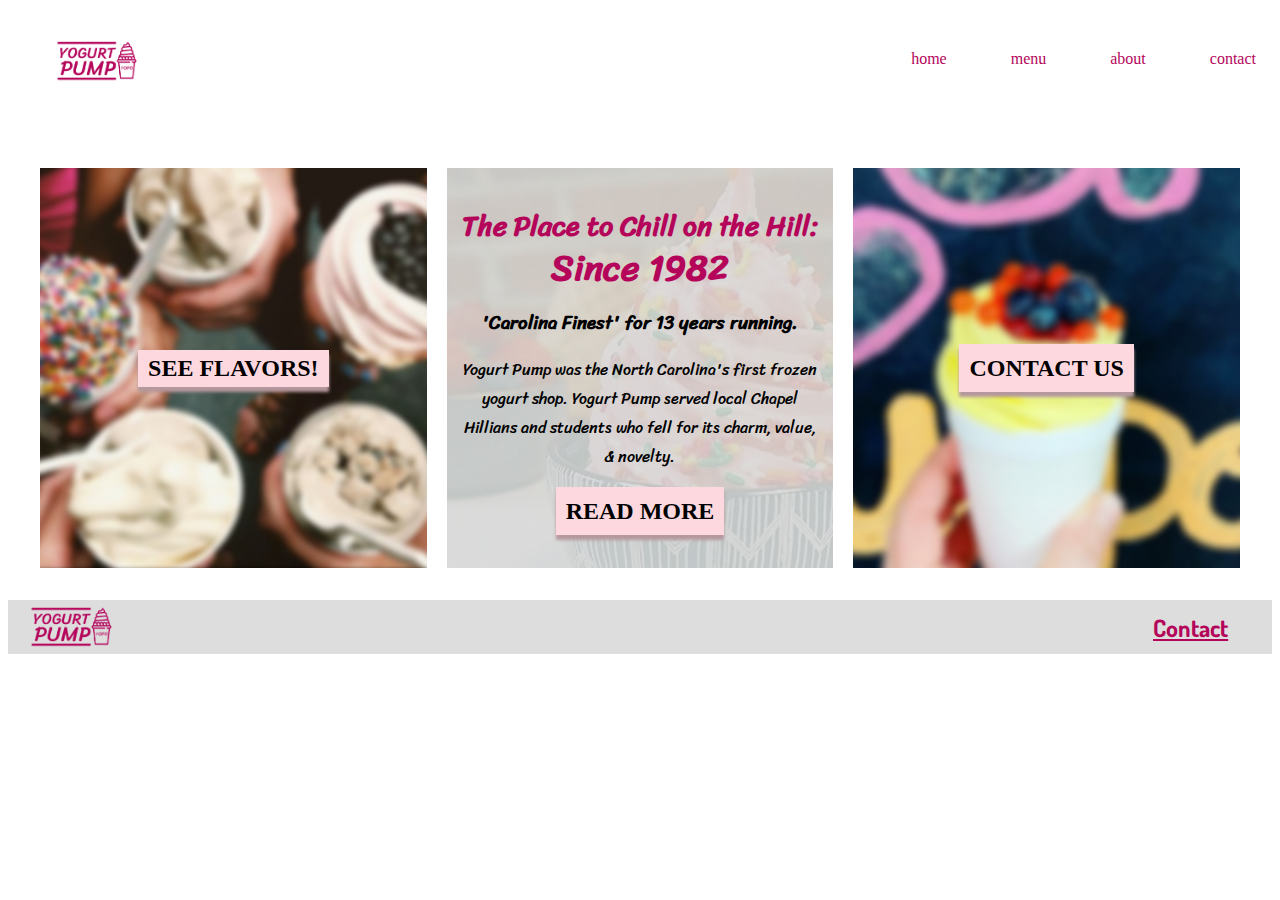
<file: index.html>
<!DOCTYPE HTML>
<html lang="en">

<head>
    <meta charset="utf-8">
    <meta name="viewport" content="width=device-width, initial-scale=1.0">
    <link rel="stylesheet" href="css/styles.css">
    <link href="https://fonts.googleapis.com/css2?family=Playfair+Display:ital,wght@0,400..900;1,400..900&family=Sriracha&display=swap" rel="stylesheet">
    <link href="https://fonts.googleapis.com/css2?family=Dosis:wght@200..800&family=Playfair+Display:ital,wght@0,400..900;1,400..900&family=Sriracha&display=swap" rel="stylesheet">
    <link href="https://fonts.googleapis.com/css2?family=Dosis:wght@200..800&family=Playfair+Display:ital,wght@0,400..900;1,400..900&family=Sriracha&family=Sue+Ellen+Francisco&display=swap" rel="stylesheet">
    <title>COMP126Final</title>
    <script src="js/responsive-nav.js"></script>
</head>

<body>
    <header>
        <img class="logo" src="Images/Logo.png" alt="Image 1"/>
        <nav class="nav-collapse">      
            <ul>
            <li class="menu-item"><a href="index.html" data-scroll>home</a></li>
            <li class="menu-item"><a href="menu.html" data-scroll>menu</a></li>
            <li class="menu-item"><a href="about.html" data-scroll>about</a></li>
            <li class="menu-item"><a href="contact.html" data-scroll>contact</a></li>
        </ul>
        </nav>

    </header>
    <main>
        <div class="home-container">
            <div class="home-flavors">
                <a href="menu.html">
                    <button class="home-button">SEE FLAVORS!</button>
                </a>
            </div>
            <div class="home-about">
                <h2>The Place to Chill on the Hill:</h2>
                <h1>Since 1982</h1>
                <h3>'Carolina Finest' for 13 years running.</h3>
                <p>Yogurt Pump was the North Carolina's first frozen yogurt shop. Yogurt Pump served local Chapel Hillians and students who fell for its charm, value, & novelty.</p>
                <button class="home-button read-more">
                    <a href="about.html">READ MORE</a>
                </button>
            </div>
            <div class="home-contact">
                <button class="home-button">
                    <a href="contact.html">CONTACT US</a>
                </button>
            </div>
        </div>
    </main>

    <footer>
        <img class="logo" src="Images/Logo.png" alt="Image 1"/>
        <button class="contact"><a href="contact.html"><u>Contact</u></a></button>
    </footer>      
        <script src="js/fastclick.js"></script>
        <script src="js/scroll.js"></script>
        <script src="js/fixed-responsive-nav.js"></script>
    </body>
</html>
</file>
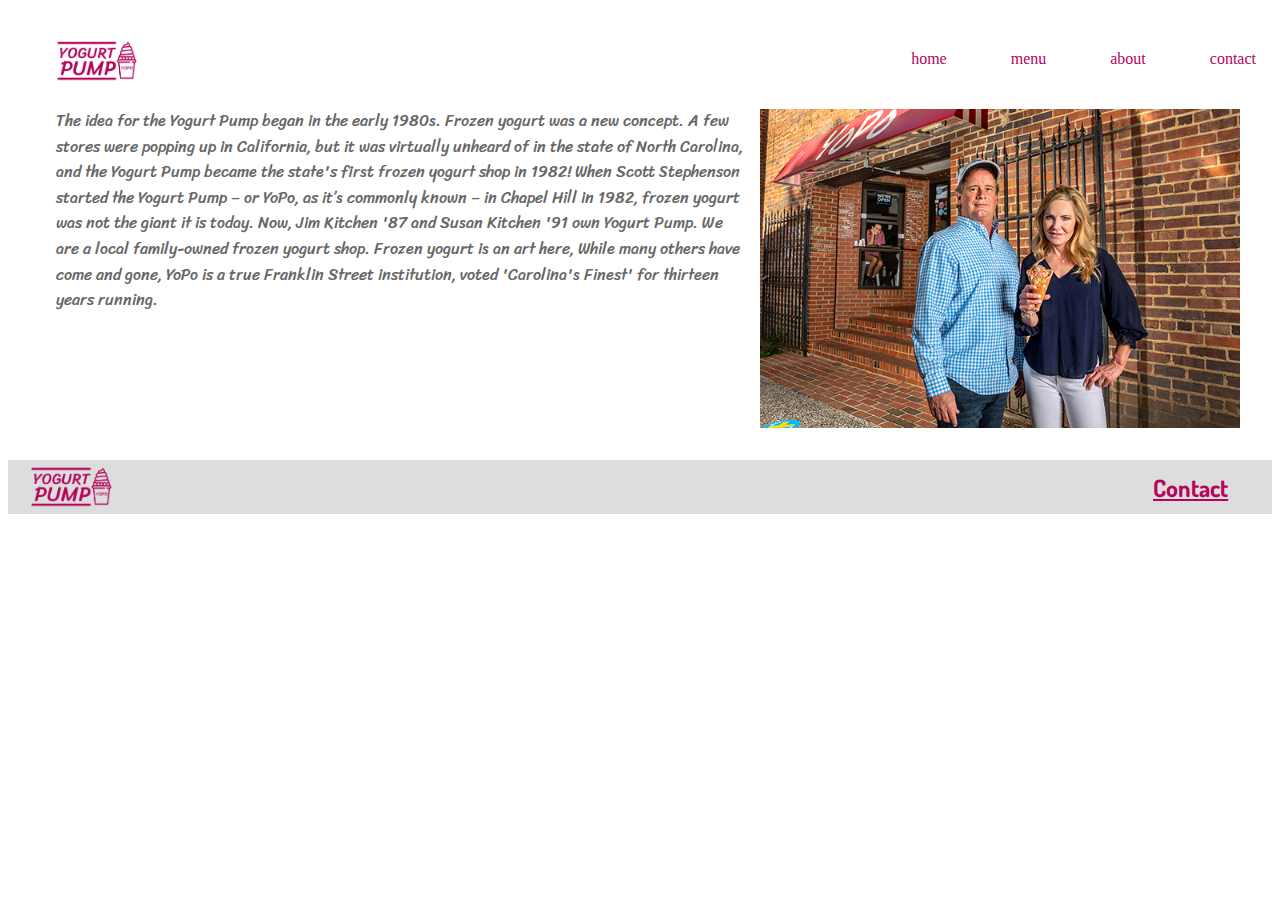
<file: about.html>
<!DOCTYPE HTML>
<html lang="en">

<head>
    <meta charset="utf-8">
    <meta name="viewport" content="width=device-width, initial-scale=1.0">
    <link rel="stylesheet" href="css/styles.css">
    <link href="https://fonts.googleapis.com/css2?family=Playfair+Display:ital,wght@0,400..900;1,400..900&family=Sriracha&display=swap" rel="stylesheet">
    <link href="https://fonts.googleapis.com/css2?family=Dosis:wght@200..800&family=Playfair+Display:ital,wght@0,400..900;1,400..900&family=Sriracha&display=swap" rel="stylesheet">
    <link href="https://fonts.googleapis.com/css2?family=Dosis:wght@200..800&family=Playfair+Display:ital,wght@0,400..900;1,400..900&family=Sriracha&family=Sue+Ellen+Francisco&display=swap" rel="stylesheet">
    <title>COMP126Final</title>
    <script src="js/responsive-nav.js"></script>
</head>

<body class="about-page">
    <header>
        <img class="logo" src="Images/Logo.png" alt="Image 1"/>
        <nav class="nav-collapse">      
            <ul>
            <li class="menu-item"><a href="about.html" data-scroll>home</a></li>
            <li class="menu-item"><a href="menu.html" data-scroll>menu</a></li>
            <li class="menu-item"><a href="about" data-scroll>about</a></li>
            <li class="menu-item"><a href="contact.html" data-scroll>contact</a></li>
        </ul>
        </nav>
    </header>

    <main>
        <div class="about-content">
            <div class="image-container">
                <img src="Images/Yopo_Owners.png" alt="Yopo Owners"/>
            </div>
            <p>The idea for the Yogurt Pump began in the early 1980s. Frozen yogurt was a new concept. A few stores were popping up in California, but it was virtually unheard of in the state of North Carolina, and the Yogurt Pump became the state's first frozen yogurt shop in 1982! When Scott Stephenson started the Yogurt Pump – or YoPo, as it’s commonly known – in Chapel Hill in 1982, frozen yogurt was not the giant it is today. Now, Jim Kitchen '87 and Susan Kitchen '91 own Yogurt Pump. We are a local family-owned frozen yogurt shop. Frozen yogurt is an art here, While many others have come and gone, YoPo is a true Franklin Street institution, voted 'Carolina's Finest' for thirteen years running.</p>
        </div>
    </main>
    
    
    <footer>
        <img class="logo" src="Images/Logo.png" alt="Image 1"/>
        <button class="contact"><a href="contact.html"><u>Contact</u></a></button>
    </footer>        
        <script src="js/fastclick.js"></script>
        <script src="js/scroll.js"></script>
        <script src="js/fixed-responsive-nav.js"></script>
    </body>
</html>
</file>
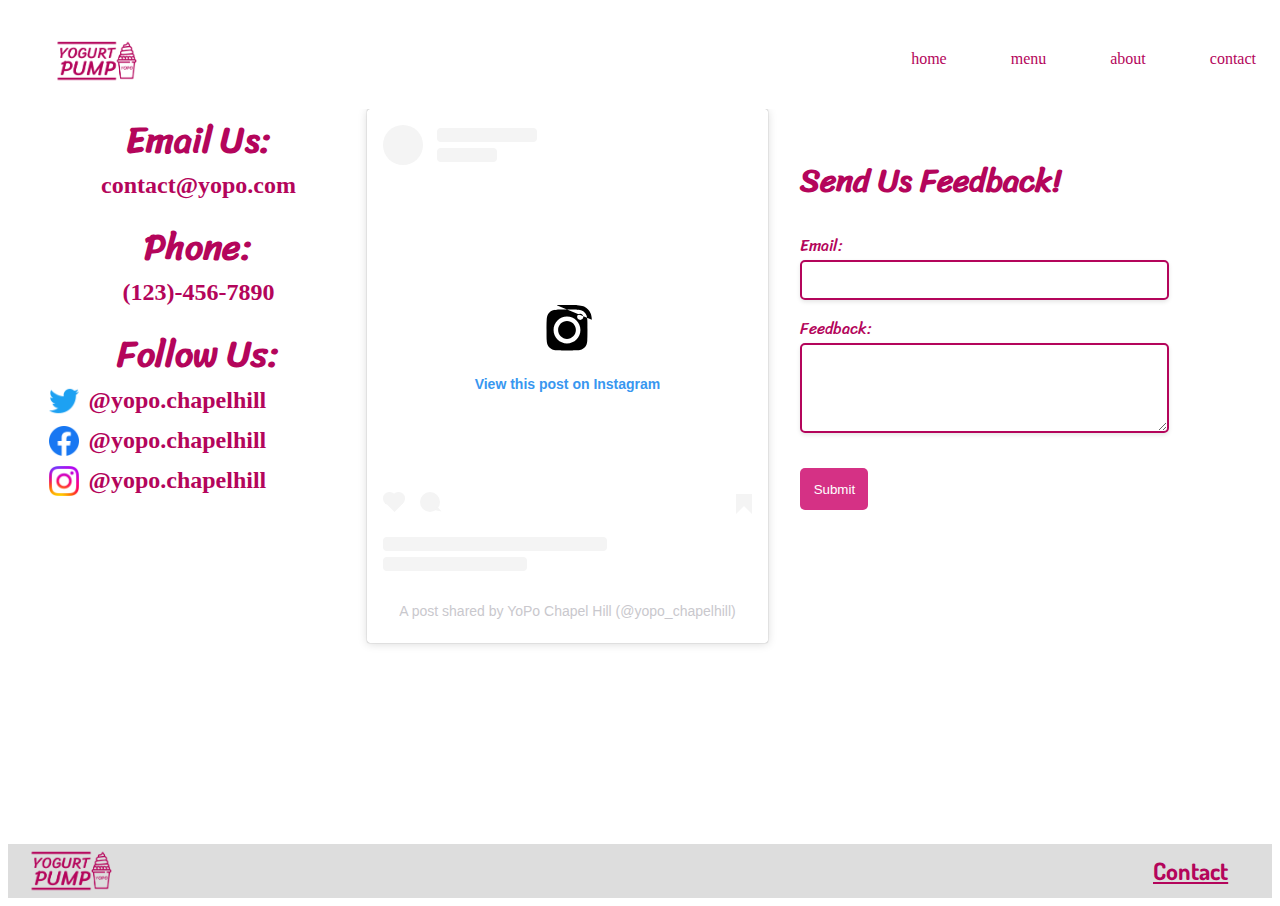
<file: contact.html>
<!DOCTYPE HTML>
<html lang="en">

<head>
    <meta charset="utf-8">
    <meta name="viewport" content="width=device-width, initial-scale=1.0">
    <link rel="stylesheet" href="css/contact_style.css">
    <link rel="stylesheet" href="css/styles.css">
    <link
        href="https://fonts.googleapis.com/css2?family=Playfair+Display:ital,wght@0,400..900;1,400..900&family=Sriracha&display=swap"
        rel="stylesheet">
    <link
        href="https://fonts.googleapis.com/css2?family=Dosis:wght@200..800&family=Playfair+Display:ital,wght@0,400..900;1,400..900&family=Sriracha&display=swap"
        rel="stylesheet">
    <link
        href="https://fonts.googleapis.com/css2?family=Dosis:wght@200..800&family=Playfair+Display:ital,wght@0,400..900;1,400..900&family=Sriracha&family=Sue+Ellen+Francisco&display=swap"
        rel="stylesheet">
    <title>COMP126Final</title>
    <script src="js/responsive-nav.js"></script>
</head>

<body class="about-page">
    <header>
        <img class="logo" src="Images/Logo.png" alt="Image 1"/>
        <nav class="nav-collapse">
            <ul>
                <li class="menu-item"><a href="index.html" data-scroll>home</a></li>
                <li class="menu-item"><a href="menu.html" data-scroll>menu</a></li>
                <li class="menu-item"><a href="about.html" data-scroll>about</a></li>
                <li class="menu-item"><a href="contact.html" data-scroll>contact</a></li>
            </ul>
        </nav>
    </header>

    <main>
        <section class="top-section">
            <section class="contact-and-location">
                <div class="contact">
                    <div class="email">
                        <h2>Email Us:</h2>
                        <p>contact@yopo.com</p>
                    </div>

                    <div class="phone">
                        <h2>Phone:</h2>
                        <p>(123)-456-7890</p>
                    </div>

                    <h2>Follow Us:</h2>

                    <!-- social media with icons -->
                    <div class="social-media">
                        <div class="social-row">
                            <img class="social-logo" src="Images/twitter_logo.png">
                            <p class="social-text">@yopo.chapelhill</p>
                        </div>
                        <div class="social-row">
                            <img class="social-logo" src="Images/facebook_logo.png">
                            <p class="social-text">@yopo.chapelhill</p>
                        </div>
                        <div class="social-row">
                            <img class="social-logo" src="Images/instagram_logo.png">
                            <p class="social-text">@yopo.chapelhill</p>
                        </div>
                    </div>
                </div>
                <div class="location-embed">
                    <!-- Google provided embed code -->
                    <iframe width="100%" height="100%" style="border:0" loading="lazy" allowfullscreen
                        referrerpolicy="no-referrer-when-downgrade"
                        src="https://www.google.com/maps/embed/v1/place?q=yogurt+pump+chapel+hill&key=AIzaSyBFw0Qbyq9zTFTd-tUY6dZWTgaQzuU17R8">
                    </iframe>
                </div>

            </section>

            <section class="instagram-embed">
                <!-- Generated by instagram -->
                <blockquote class="instagram-media" data-instgrm-captioned
                    data-instgrm-permalink="https://www.instagram.com/p/C6JizRcLuZD/?utm_source=ig_embed&amp;utm_campaign=loading"
                    data-instgrm-version="14"
                    style=" background:#FFF; border:0; border-radius:3px; box-shadow:0 0 1px 0 rgba(0,0,0,0.5),0 1px 10px 0 rgba(0,0,0,0.15); margin: 1px; max-width:540px; min-width:326px; padding:0; width:99.375%; width:-webkit-calc(100% - 2px); width:calc(100% - 2px);">
                    <div style="padding:16px;"> <a
                            href="https://www.instagram.com/p/C6JizRcLuZD/?utm_source=ig_embed&amp;utm_campaign=loading"
                            style=" background:#FFFFFF; line-height:0; padding:0 0; text-align:center; text-decoration:none; width:100%;"
                            target="_blank">
                            <div style=" display: flex; flex-direction: row; align-items: center;">
                                <div
                                    style="background-color: #F4F4F4; border-radius: 50%; flex-grow: 0; height: 40px; margin-right: 14px; width: 40px;">
                                </div>
                                <div
                                    style="display: flex; flex-direction: column; flex-grow: 1; justify-content: center;">
                                    <div
                                        style=" background-color: #F4F4F4; border-radius: 4px; flex-grow: 0; height: 14px; margin-bottom: 6px; width: 100px;">
                                    </div>
                                    <div
                                        style=" background-color: #F4F4F4; border-radius: 4px; flex-grow: 0; height: 14px; width: 60px;">
                                    </div>
                                </div>
                            </div>
                            <div style="padding: 19% 0;"></div>
                            <div style="display:block; height:50px; margin:0 auto 12px; width:50px;"><svg width="50px"
                                    height="50px" viewBox="0 0 60 60" version="1.1" xmlns="https://www.w3.org/2000/svg"
                                    xmlns:xlink="https://www.w3.org/1999/xlink">
                                    <g stroke="none" stroke-width="1" fill="none" fill-rule="evenodd">
                                        <g transform="translate(-511.000000, -20.000000)" fill="#000000">
                                            <g>
                                                <path
                                                    d="M556.869,30.41 C554.814,30.41 553.148,32.076 553.148,34.131 C553.148,36.186 554.814,37.852 556.869,37.852 C558.924,37.852 560.59,36.186 560.59,34.131 C560.59,32.076 558.924,30.41 556.869,30.41 M541,60.657 C535.114,60.657 530.342,55.887 530.342,50 C530.342,44.114 535.114,39.342 541,39.342 C546.887,39.342 551.658,44.114 551.658,50 C551.658,55.887 546.887,60.657 541,60.657 M541,33.886 C532.1,33.886 524.886,41.1 524.886,50 C524.886,58.899 532.1,66.113 541,66.113 C549.9,66.113 557.115,58.899 557.115,50 C557.115,41.1 549.9,33.886 541,33.886 M565.378,62.101 C565.244,65.022 564.756,66.606 564.346,67.663 C563.803,69.06 563.154,70.057 562.106,71.106 C561.058,72.155 560.06,72.803 558.662,73.347 C557.607,73.757 556.021,74.244 553.102,74.378 C549.944,74.521 548.997,74.552 541,74.552 C533.003,74.552 532.056,74.521 528.898,74.378 C525.979,74.244 524.393,73.757 523.338,73.347 C521.94,72.803 520.942,72.155 519.894,71.106 C518.846,70.057 518.197,69.06 517.654,67.663 C517.244,66.606 516.755,65.022 516.623,62.101 C516.479,58.943 516.448,57.996 516.448,50 C516.448,42.003 516.479,41.056 516.623,37.899 C516.755,34.978 517.244,33.391 517.654,32.338 C518.197,30.938 518.846,29.942 519.894,28.894 C520.942,27.846 521.94,27.196 523.338,26.654 C524.393,26.244 525.979,25.756 528.898,25.623 C532.057,25.479 533.004,25.448 541,25.448 C548.997,25.448 549.943,25.479 553.102,25.623 C556.021,25.756 557.607,26.244 558.662,26.654 C560.06,27.196 561.058,27.846 562.106,28.894 C563.154,29.942 563.803,30.938 564.346,32.338 C564.756,33.391 565.244,34.978 565.378,37.899 C565.522,41.056 565.552,42.003 565.552,50 C565.552,57.996 565.522,58.943 565.378,62.101 M570.82,37.631 C570.674,34.438 570.167,32.258 569.425,30.349 C568.659,28.377 567.633,26.702 565.965,25.035 C564.297,23.368 562.623,22.342 560.652,21.575 C558.743,20.834 556.562,20.326 553.369,20.18 C550.169,20.033 549.148,20 541,20 C532.853,20 531.831,20.033 528.631,20.18 C525.438,20.326 523.257,20T`.834 521.349,21.575 C519.376,22.342 517.703,23.368 516.035,25.035 C514.368,26.702 513.342,28.377 512.574,30.349 C511.834,32.258 511.326,34.438 511.181,37.631 C511.035,40.831 511,41.851 511,50 C511,58.147 511.035,59.17 511.181,62.369 C511.326,65.562 511.834,67.743 512.574,69.651 C513.342,71.625 514.368,73.296 516.035,74.965 C517.703,76.634 519.376,77.658 521.349,78.425 C523.257,79.167 525.438,79.673 528.631,79.82 C531.831,79.965 532.853,80.001 541,80.001 C549.148,80.001 550.169,79.965 553.369,79.82 C556.562,79.673 558.743,79.167 560.652,78.425 C562.623,77.658 564.297,76.634 565.965,74.965 C567.633,73.296 568.659,71.625 569.425,69.651 C570.167,67.743 570.674,65.562 570.82,62.369 C570.966,59.17 571,58.147 571,50 C571,41.851 570.966,40.831 570.82,37.631">
                                                </path>
                                            </g>
                                        </g>
                                    </g>
                                </svg></div>
                            <div style="padding-top: 8px;">
                                <div
                                    style=" color:#3897f0; font-family:Arial,sans-serif; font-size:14px; font-style:normal; font-weight:550; line-height:18px;">
                                    View this post on Instagram</div>
                            </div>
                            <div style="padding: 12.5% 0;"></div>
                            <div style="display: flex; flex-direction: row; margin-bottom: 14px; align-items: center;">
                                <div>
                                    <div
                                        style="background-color: #F4F4F4; border-radius: 50%; height: 12.5px; width: 12.5px; transform: translateX(0px) translateY(7px);">
                                    </div>
                                    <div
                                        style="background-color: #F4F4F4; height: 12.5px; transform: rotate(-45deg) translateX(3px) translateY(1px); width: 12.5px; flex-grow: 0; margin-right: 14px; margin-left: 2px;">
                                    </div>
                                    <div
                                        style="background-color: #F4F4F4; border-radius: 50%; height: 12.5px; width: 12.5px; transform: translateX(9px) translateY(-18px);">
                                    </div>
                                </div>
                                <div style="margin-left: 8px;">
                                    <div
                                        style=" background-color: #F4F4F4; border-radius: 50%; flex-grow: 0; height: 20px; width: 20px;">
                                    </div>
                                    <div
                                        style=" width: 0; height: 0; border-top: 2px solid transparent; border-left: 6px solid #f4f4f4; border-bottom: 2px solid transparent; transform: translateX(16px) translateY(-4px) rotate(30deg)">
                                    </div>
                                </div>
                                <div style="margin-left: auto;">
                                    <div
                                        style=" width: 0px; border-top: 8px solid #F4F4F4; border-right: 8px solid transparent; transform: translateY(16px);">
                                    </div>
                                    <div
                                        style=" background-color: #F4F4F4; flex-grow: 0; height: 12px; width: 16px; transform: translateY(-4px);">
                                    </div>
                                    <div
                                        style=" width: 0; height: 0; border-top: 8px solid #F4F4F4; border-left: 8px solid transparent; transform: translateY(-4px) translateX(8px);">
                                    </div>
                                </div>
                            </div>
                            <div
                                style="display: flex; flex-direction: column; flex-grow: 1; justify-content: center; margin-bottom: 24px;">
                                <div
                                    style=" background-color: #F4F4F4; border-radius: 4px; flex-grow: 0; height: 14px; margin-bottom: 6px; width: 224px;">
                                </div>
                                <div
                                    style=" background-color: #F4F4F4; border-radius: 4px; flex-grow: 0; height: 14px; width: 144px;">
                                </div>
                            </div>
                        </a>
                        <p
                            style=" color:#c9c8cd; font-family:Arial,sans-serif; font-size:14px; line-height:17px; margin-bottom:0; margin-top:8px; overflow:hidden; padding:8px 0 7px; text-align:center; text-overflow:ellipsis; white-space:nowrap;">
                            <a href="https://www.instagram.com/p/C6JizRcLuZD/?utm_source=ig_embed&amp;utm_campaign=loading"
                                style=" color:#c9c8cd; font-family:Arial,sans-serif; font-size:14px; font-style:normal; font-weight:normal; line-height:17px; text-decoration:none;"
                                target="_blank">A post shared by YoPo Chapel Hill (@yopo_chapelhill)</a>
                        </p>
                    </div>
                </blockquote>
                <script async src="//www.instagram.com/embed.js"></script>
            </section>
        </section>

        <section class="feedback-form">
            <h1>Send Us Feedback!</h1>
            <form action="">
                <label for="email">Email:</label>
                <input type="email" id="email" name="email" required>

                <label for="feedback">Feedback:</label>
                <textarea id="feedback" name="feedback" required></textarea>

                <input type="submit" value="Submit">
            </form>

        </section>



    </main>


    <footer>
        <img class="logo" src="Images/Logo.png" alt="Image 1" />
        <button class="contact"><a href="contact.html"><u>Contact</u></a></button>
    </footer>
    <script src="js/fastclick.js"></script>
    <script src="js/scroll.js"></script>
    <script src="js/fixed-responsive-nav.js"></script>
</body>

</html>
</file>
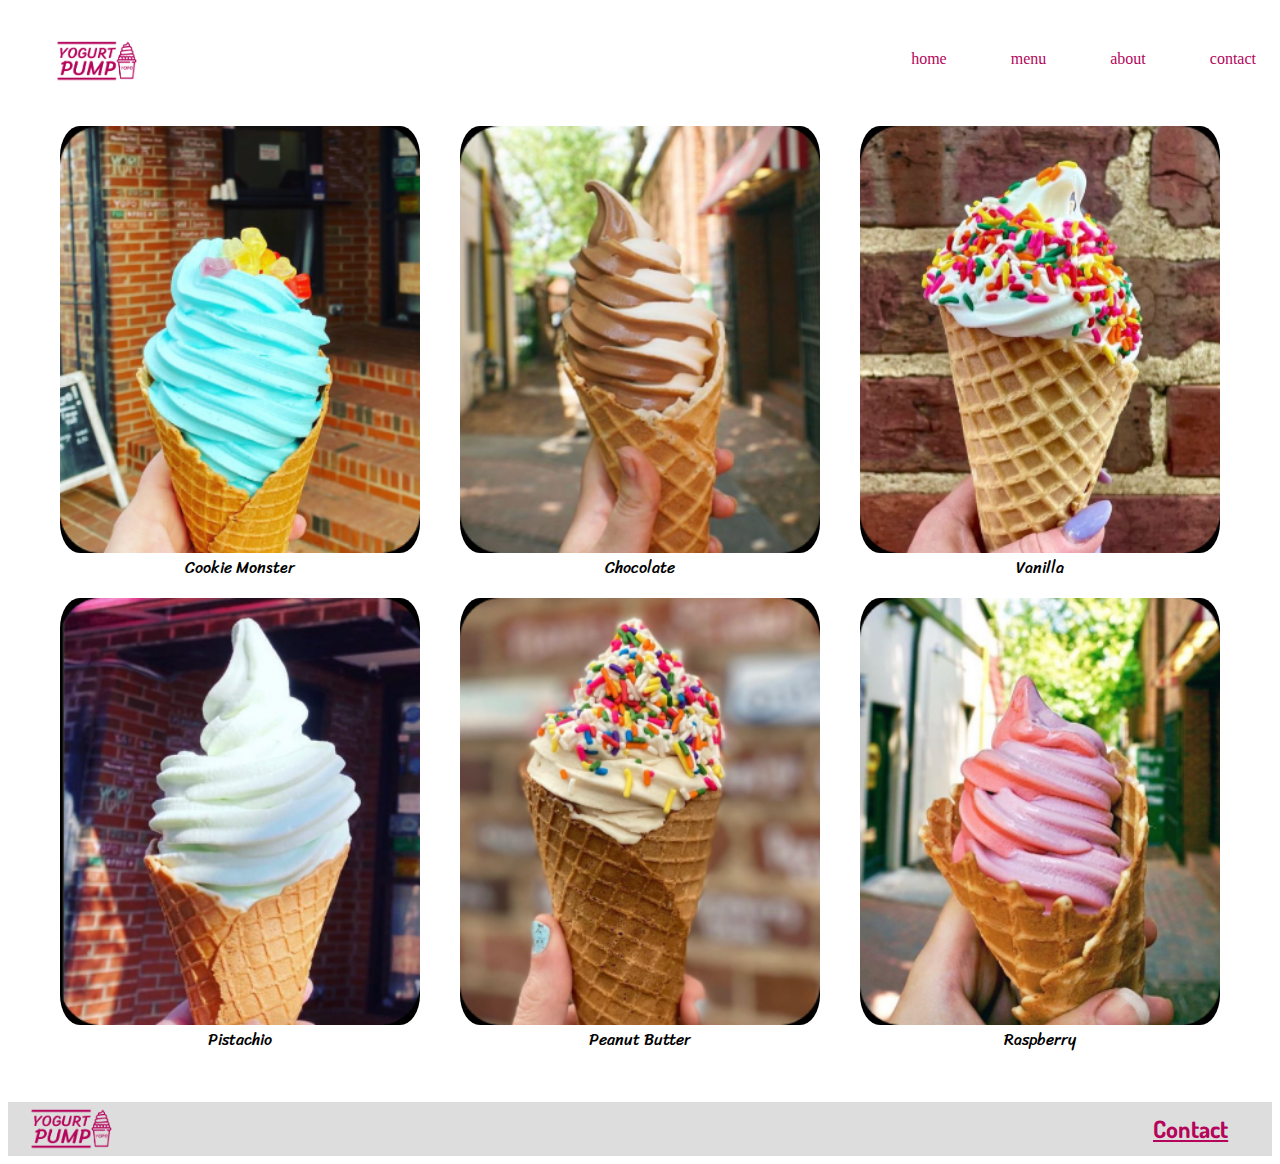
<file: menu.html>
<!DOCTYPE HTML>
<html lang="en">

<head>
    <meta charset="utf-8">
    <meta name="viewport" content="width=device-width, initial-scale=1.0">
    <link rel="stylesheet" href="css/menu_style.css">
    <link rel="stylesheet" href="css/styles.css">
    <link href="https://fonts.googleapis.com/css2?family=Playfair+Display:ital,wght@0,400..900;1,400..900&family=Sriracha&display=swap" rel="stylesheet">
    <link href="https://fonts.googleapis.com/css2?family=Dosis:wght@200..800&family=Playfair+Display:ital,wght@0,400..900;1,400..900&family=Sriracha&display=swap" rel="stylesheet">
    <link href="https://fonts.googleapis.com/css2?family=Dosis:wght@200..800&family=Playfair+Display:ital,wght@0,400..900;1,400..900&family=Sriracha&family=Sue+Ellen+Francisco&display=swap" rel="stylesheet">
    <title>COMP126Final</title>
    <script src="js/responsive-nav.js"></script>
</head>

<body>
    <header>
        <img class="logo" src="Images/Logo.png" alt="Image 1"/>
        <nav class="nav-collapse">      
            <ul>
            <li class="menu-item"><a href="index.html" data-scroll>home</a></li>
            <li class="menu-item"><a href="menu.html" data-scroll>menu</a></li>
            <li class="menu-item"><a href="about.html" data-scroll>about</a></li>
            <li class="menu-item"><a href="contact.html" data-scroll>contact</a></li>
        </ul>
        </nav>

    </header>

    <main>
        <div class="flavor-grid">
            <div class="flavor flavor1">
                <img src="./Images/Cookie_Monster.png" alt="Cookie Monster"/>
                <p>Cookie Monster</p>
            </div>
            <div class="flavor flavor2">
                <img src="./Images/Chocolate.png" alt="Chocolate"/>
                <p>Chocolate</p>
            </div>
            <div class="flavor flavor3">
                <img src="./Images/Vanilla.png" alt="Vanilla"/>
                <p>Vanilla</p>
            </div>
            <div class="flavor flavor4">
                <img src="./Images/Pistachio.png" alt="Pistachio"/>
                <p>Pistachio</p>
            </div>
            <div class="flavor flavor5">
                <img src="./Images/Peanut_Butter.png" alt="Peanut_Butter"/>
                <p>Peanut Butter</p>
            </div>
            <div class="flavor flavor6">
                <img src="./Images/Raspberry.png" alt="Raspberry"/>
                <p>Raspberry</p>
            </div>
        </div>
    </main>

    <footer>
        <img class="logo" src="Images/Logo.png" alt="Image 1"/>
        <button class="contact"><a href="contact.html"><u>Contact</u></a></button>
    </footer>      
        <script src="js/fastclick.js"></script>
        <script src="js/scroll.js"></script>
        <script src="js/fixed-responsive-nav.js"></script>
    </body>
</html>
</file>
<file: css/styles.css>
.logo {
  height: 6vh;
  width: width;
}

.menu-item:hover {
  text-decoration: underline;
}

/*
font-family: "Sriracha", cursive;
font-family: "Dosis", sans-serif;
font-family: "Sue Ellen Francisco", cursive;
*/

main {
  padding: 0em 2em;
  font-family: "Sriracha", cursive;
  padding-top: 100px;
}

body.about-page {
  font-family: "Dosis", sans-serif;
  height: 100%;
  display: grid;
  grid-template-rows: auto 1fr auto;
}

.about-content {
  padding: 90px 0 0 0;
  text-align: left;
}

.about-content p {
  text-align: left;
  line-height: 1.6;
  font-size: 16px;
  color: #666;
}


.content p {
  line-height: 1.6;
  font-size: 16px;
  color: #666;
  text-align: left;
}

footer {
  background-color: #DDDDDD;
  margin-top: 2em ;
  text-align: left;
  display: flex;
  justify-content: space-between;
}

.contact {
  color: #B4055B;
  border: none;
  background-color: transparent;
  font-family: "Dosis", sans-serif;
  font-weight: bold;
  font-size: 24px;
  margin-right: 3%;
}

.contact > a {
  color: #B4055B;
}

.image-container {
  float: right;
  width: 40%; 
  margin: 0 0 0rem 1rem; 
  background-color: red;
  vertical-align: top; 
}

.image-container img {
  width: 100%;
  height: auto;
  object-fit: contain;
  display: block; 
}

.home-container {
  background-size: cover;
  display: flex;
  flex-direction: column;
  align-items: center;
  justify-content: center;
  height: 100%;
  width: 100%;
  margin-top: 5%;
  gap: 20px;
}
.home-button a {
  text-decoration: none;
  color: black;
}
.home-flavors {
  background-size: contain;
  background-repeat: no-repeat;
  background-position: center;
  background-image: url('../Images/FlavorsBgBlur.png');
  height: 400px;
  width: 100%;
  max-width: 548px;
  display: flex;
  align-items: center;
  justify-content: center;
}

.home-button {
  font-family: Dosis-Bold;
  background-color: #FED8DF;
  border: none;
  font-size: 24px;
  font-weight: bold;
  padding: 5px 10px;
  height: 12%;
  box-shadow: 0px 5px 3px #b5989e;
  transition: background-color 0.3s ease; /* Smooth transition */
}

.home-button:hover {
  cursor: pointer;
  background-image: radial-gradient(circle, #F5E2EA, #EFD2DE);
}

.home-about {
  background-size: contain;
  background-repeat: no-repeat;
  background-position: center;
  background-image: url('../Images/AboutBgBlur.png');
  height: 400px;
  width: 100%;
  max-width: 548px;
  display: flex;
  flex-direction: column;
  align-items: center;
  justify-content: center;
}

.home-about > h1, h2, h3, p {
  margin: 0;
  padding: 0;
  text-align: center;
}

.home-about > h1 {
  color: #B4055B;
  font-size: 36px;
  margin: -0.9rem 0 0.4rem 0;
}

.home-about > h2 {
  color: #B4055B;
  font-size: 28px;
}

.home-about > h3, p {
  margin: 0 1rem 1rem 1rem;
}

read-more {
  padding: 15px 15px;
  text-align: center;
  height: 10%;
}

.home-contact {
  background-size: contain;
  background-repeat: no-repeat;
  background-position: center;
  background-image: url('../Images/ContactBgBlur.png');
  height: 400px;
  width: 100%;
  max-width: 548px;
  display: flex;
  align-items: center;
  justify-content: center;
  margin-top: -48px;
}

@media screen and (max-width: 500px) {
  .home-container {
    gap: 0px;
  }

  .home-flavors, .home-about{
    margin-top: -30%;
  }

  .home-contact {
    margin-top: -38%;
  }

  .home-about > h1 {
    font-size: 22px;
  }

  .home-about > h2 {
    font-size: 18px;
  }

  .home-about > h3 {
    font-size: 14px;
  }

  .home-about > p {
    font-size: 12px;
  }
}

@media screen and (min-width: 700px) and (max-width: 1200px) {
  .home-about > h1 {
    font-size: 24px;
  }

  .home-about > h2 {
    font-size: 20px;
  }

  .home-about > h3 {
    font-size: 16px;
  }

  .home-about > p {
    font-size: 14px;
  }
}

a:active,
a:hover {
outline: 0;
}

@font-face {
font-family: "responsivenav";
src: url("../icons/responsivenav.eot");
src: url("../icons/responsivenav.eot?#iefix") format("embedded-opentype"),
  url("../icons/responsivenav.ttf") format("truetype"),
  url("../icons/responsivenav.woff") format("woff"),
  url("../icons/responsivenav.svg#responsivenav") format("svg");
font-weight: normal;
font-style: normal;
}

.nav-toggle {
text-decoration: none;
text-indent: -300px;
position: relative;
overflow: hidden;
width: 60px;
float: right;
}

.nav-toggle:before {
color: #B4055B;
font: normal 28px/55px "responsivenav"; /* edit font-size (28px) to change the icon size */
text-transform: none;
text-align: center;
position: absolute;
content: "\2261"; /* hamburger icon */
text-indent: 0;
width: 100%;
left: 0;
top: 0;
}

.nav-toggle.active:before {
  font-size: 24px;
  content: "\78"; /* X/close icon */
}

.nav-collapse ul {
margin: 0 20px 0 0;
padding: 0;
display: flex;
list-style: none;
flex-direction: column;
align-items: flex-end;
}

.nav-collapse li { 
  display: block;
}

.js .nav-collapse {
clip: rect(0 0 0 0);
max-height: 0;
position: absolute;
display: block;
overflow: hidden;
zoom: 1;
}

.nav-collapse.opened {
max-height: 9999px;
}

header {
  z-index: 1;
  display: flex;
  justify-content: space-between;
  position: fixed; 
  width: 98%;
  
  margin: 2% 2% 0;
  padding-bottom: 2%;
  background-color: white;
  height: 90px;
}


.nav-collapse a {
  font-family: Dosis-SemiBold;
  text-decoration: none;
  color: #B4055B;
  width: 100%;
  display: block;
  }
  
@media screen and (min-width: 700px) {


header {
  height: 50px;
} 

main {
  padding-top: 100px; 
}

.logo {
text-decoration: none;
font-weight: bold;
line-height: 55px;
padding: 0 20px;
}

.fixed {
position: fixed;
width: 100%;
left: 0;
top: 0;
}

.home-container {
  display: grid;
  grid-template-columns: 1fr 1fr 1fr;
}

.home-flavors {
  grid-column: 1 / 2;
  background-size: cover;
}

.home-about {
  grid-column: 2 / 3;
  background-size: cover;
}

.home-contact {
  grid-column: 3 / 4;
  background-size: cover;
  margin-top: 0;
}

.nav-collapse,
.nav-collapse * {
box-sizing: border-box;
}

.nav-collapse,
.nav-collapse ul {
list-style: none;
width: 100%;
display: flex;
justify-content: end;
}

.nav-collapse ul ul a {
padding-left: 2em;
}

.nav-collapse ul {
flex-direction: row;
align-items: flex-end;
}


.nav-collapse li {
  width: auto;
}

.nav-collapse a {
  padding: 1.02em 2em;
  text-align: center;
  border-top: 0;
  margin: 0;
}

.nav-collapse ul ul a {
  display: none;
}

.nav-collapse.closed {
  max-height: none;
}
.nav-toggle {
  display: none;
}
}

.about-content {
  padding: 0;
}
</file>
<file: css/contact_style.css>
.top-section {
    display: flex;
    justify-content: space-evenly;
}


.location-embed {
    height: 30vh;
    width: auto;
    margin: 2vh 1vh 2vh 0;
}

h2 {
    font-family: "Sriracha", cursive;
  }

p {
    font-family: Dosis-SemiBold;
}

.social-media {
    display: flex;
    flex-direction: column;
    justify-content: space-evenly;
}

img.logo {
    width: auto; /* Reset width */
    max-width: 100%; /* Ensure the image doesn't exceed its container */
}


img {
    width: 10%;
    display: inline-block;
}

.social-row {
    display: flex;
    /* Use flexbox to layout image and text */
    align-items: center;
    /* Align items vertically */
    margin-bottom: 10px;
    /* Space between rows */
}

.social-logo {
    margin-right: 10px;
    /* Space between the logo and text */
}

.social-text {
    margin: 0;
}
.feedback-form {
    padding: 2%;
    color:#B4055B;
}
.feedback-form input[type="email"],
.feedback-form textarea {
    padding: 0.8em;
    margin-bottom: 1em;
    border-radius: 5px;
    border: 2px solid #B4055B;
    width: 100%;
    box-sizing: border-box;
    box-shadow: 0 2px 4px rgba(0, 0, 0, 0.1);
    transition: box-shadow 0.3s;
}

.feedback-form textarea {
    height: 10vh; /* Smaller initial height */
    min-height: 50px; /* Minimum height */
    max-height: 50vh; /* Maximum height */
    overflow-y: auto; /* Enable vertical scroll when necessary */
}

.feedback-form input[type="submit"] {
    padding: 1em;
    border-radius: 5px;
    border: none;
    background-color: #D53185;
    color: white;
    cursor: pointer;
    align-self: flex-end;
    transition: background-color 0.3s;
    margin-top: 1em;
}

.feedback-form input[type="submit"]:hover {
    background-color: #B4055B;
}

.feedback-form input[type="email"]:hover,
.feedback-form textarea:hover {
    box-shadow: 0 4px 8px rgba(0, 0, 0, 0.2); /* Slightly increase shadow on hover */
}

@media screen and (min-width: 768px) {
    main {
        display: flex;
        justify-content: center;
        flex-direction: row;
        width: 90vw;
    }

    .top-section {
        flex: 2;
    }

    .feedback-form {
        flex: 1;
    }
}
</file>
<file: css/menu_style.css>
.flavor {
    display: flex;
    flex-direction: column;
    justify-content: center;
    align-items: center;
    position: relative;
}

.flavor > img {
    width: 90%;
    padding: 0px 10px;
    border-radius: 30px;
    transition: opacity 0.3s ease; /* Apply transition only to the opacity */
}
.flavor::after {
    content: 'More Info Coming Soon';
    text-align: center;
    line-height: 1;
    position: absolute;
    top: 50%;
    left: 50%;
    transform: translate(-50%, -50%);
    opacity: 0;
    color: black; /* Text color */
    font-size: 1.5em;
    font-weight: bold;
    transition: opacity 0.3s ease;
}

.flavor:hover > img {
    opacity: 0.5;
    mix-blend-mode: overlay; /* Blend the black overlay with the image */
}

.flavor:hover::after {
    opacity: 1;
}

/* Grid layout */
.flavor-grid {
    display: grid;
    grid-template-columns: 1fr 1fr;
    grid-template-rows: 1fr 1fr 1fr;
    padding-top: 2vh;
}

.flavor1 {
    grid-column: 1 / 2;
    grid-row: 1 / 2;
}

.flavor2 {
    grid-column: 2 / 3;
    grid-row: 1 / 2;
}

.flavor3 {
    grid-column: 1 / 2;
    grid-row: 2 / 3;
}

.flavor4 {
    grid-column: 2 / 3;
    grid-row: 2 / 3;
}

.flavor5 {
    grid-column: 1 / 2;
    grid-row: 3 / 4;
}

.flavor6 {
    grid-column: 2 / 3;
    grid-row: 3 / 4;
}

@media screen and (min-width: 1000px) {
    .flavor-grid {
        grid-template-columns: 1fr 1fr 1fr;
        grid-template-rows: 1fr 1fr;
    }

    .flavor3 {
        grid-column: 3 / 4;
        grid-row: 1 / 2;
    }

    .flavor4 {
        grid-column: 1 / 2;
        grid-row: 2 / 3;
    }

    .flavor5 {
        grid-column: 2 / 3;
        grid-row: 2 / 3;
    }

    .flavor6 {
        grid-column: 3 / 4;
        grid-row: 2 / 3;
    }
}
</file>
